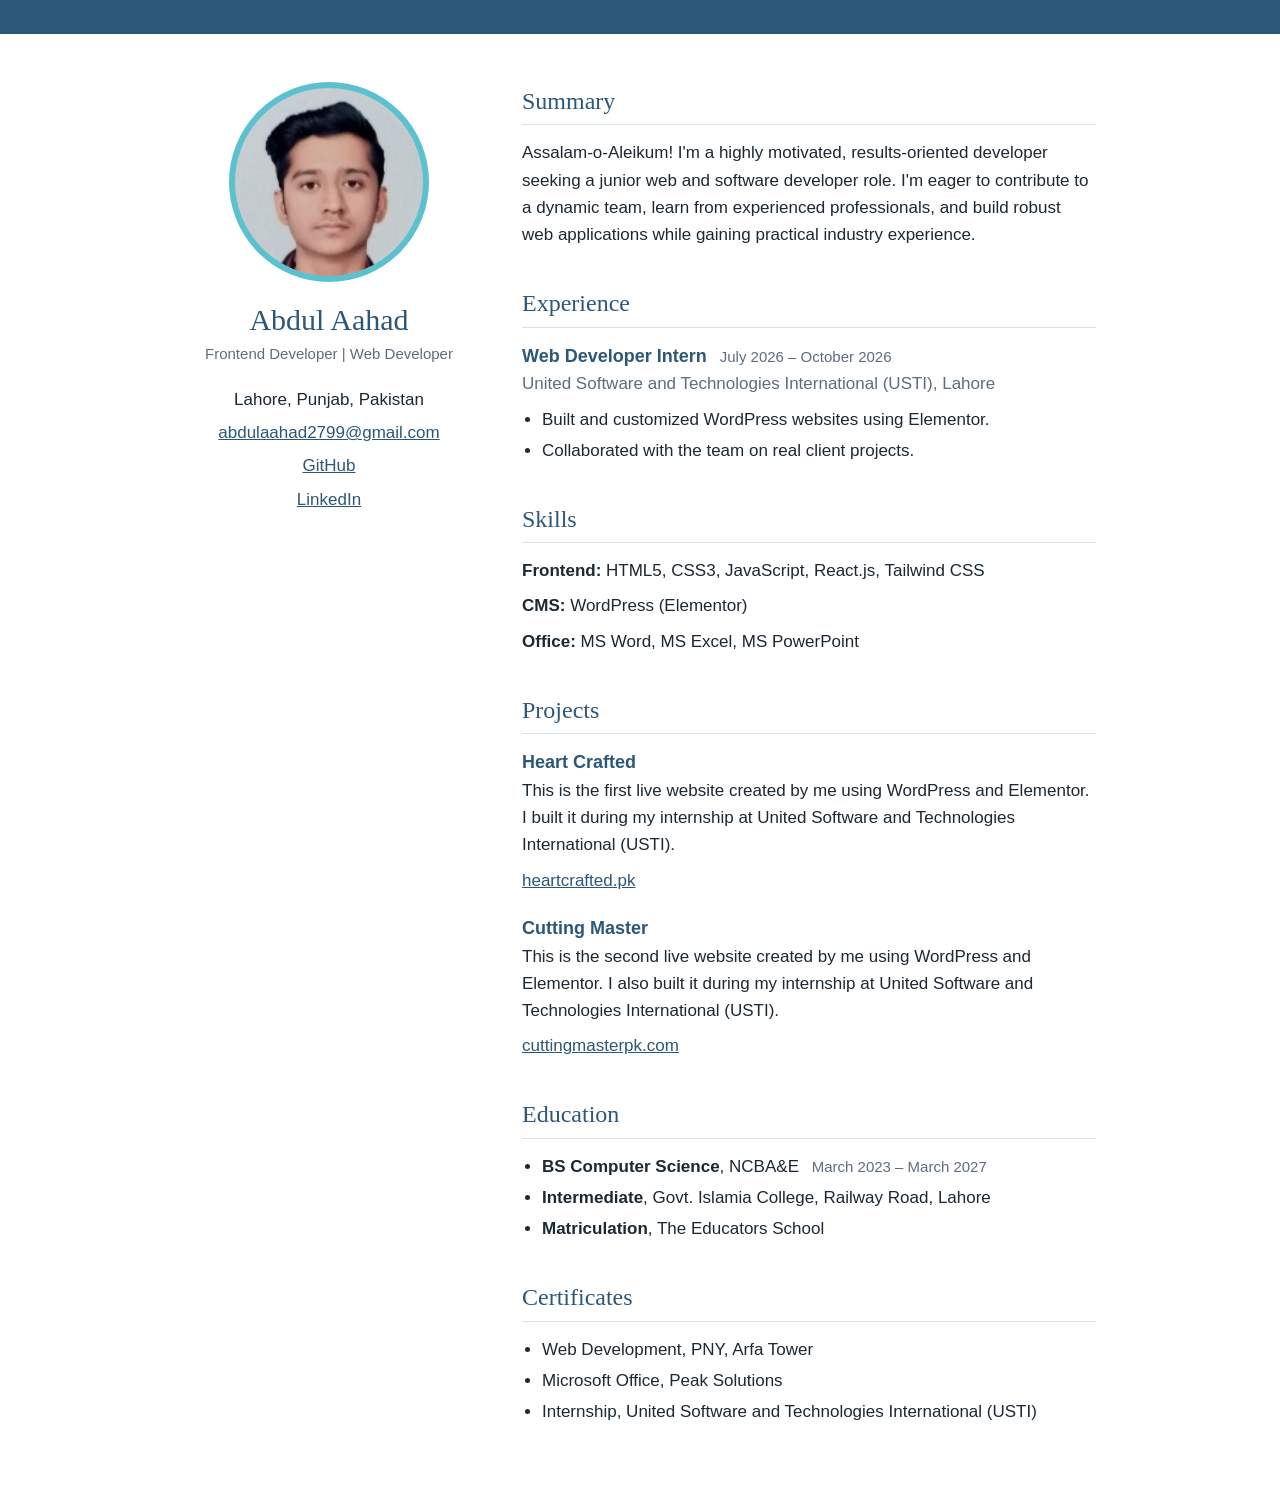
<file: index.html>
<!DOCTYPE html>
<html lang="en">
<head>
  <meta charset="UTF-8">
  <meta name="viewport" content="width=device-width, initial-scale=1">
  <title>Abdul Aahad | Frontend Developer | Web Developer</title>
  <link rel="stylesheet" href="style.css">
</head>
<body>
  <div class="page">

    <aside>
      <div class="photo" role="img" aria-label="Abdul Aahad"></div>
      <h1>Abdul Aahad</h1>
      <p class="role">Frontend Developer | Web Developer</p>
      <ul class="contact">
        <li>Lahore, Punjab, Pakistan</li>
        <li><a href="mailto:abdulaahad2799@gmail.com">abdulaahad2799@gmail.com</a></li>
        <li><a href="https://github.com/abdulaahad456">GitHub</a></li>
        <li><a href="https://www.linkedin.com/in/abdul-aahad-09178242a">LinkedIn</a></li>
      </ul>
    </aside>

    <main>
      <section>
        <h2>Summary</h2>
        <p>
          Assalam-o-Aleikum! I'm a highly motivated, results-oriented developer seeking a
          junior web and software developer role. I'm eager to contribute to a dynamic team,
          learn from experienced professionals, and build robust web applications while
          gaining practical industry experience.
        </p>
      </section>

      <section>
        <h2>Experience</h2>
        <h3>Web Developer Intern <span class="date">July 2026 &ndash; October 2026</span></h3>
        <p class="muted">United Software and Technologies International (USTI), Lahore</p>
        <ul>
          <li>Built and customized WordPress websites using Elementor.</li>
          <li>Collaborated with the team on real client projects.</li>
        </ul>
      </section>

      <section>
        <h2>Skills</h2>
        <p><strong>Frontend:</strong> HTML5, CSS3, JavaScript, React.js, Tailwind CSS</p>
        <p><strong>CMS:</strong> WordPress (Elementor)</p>
        <p><strong>Office:</strong> MS Word, MS Excel, MS PowerPoint</p>
      </section>

      <section>
        <h2>Projects</h2>
        <article>
          <h3>Heart Crafted</h3>
          <p>
            This is the first live website created by me using WordPress and Elementor.
            I built it during my internship at United Software and Technologies International (USTI).
          </p>
          <p><a href="https://heartcrafted.pk/">heartcrafted.pk</a></p>
        </article>
        <article>
          <h3>Cutting Master</h3>
          <p>
            This is the second live website created by me using WordPress and Elementor.
            I also built it during my internship at United Software and Technologies International (USTI).
          </p>
          <p><a href="https://cuttingmasterpk.com/">cuttingmasterpk.com</a></p>
        </article>
      </section>

      <section>
        <h2>Education</h2>
        <ul>
          <li><strong>BS Computer Science</strong>, NCBA&amp;E <span class="date">March 2023 &ndash; March 2027</span></li>
          <li><strong>Intermediate</strong>, Govt. Islamia College, Railway Road, Lahore</li>
          <li><strong>Matriculation</strong>, The Educators School</li>
        </ul>
      </section>

      <section>
        <h2>Certificates</h2>
        <ul>
          <li>Web Development, PNY, Arfa Tower</li>
          <li>Microsoft Office, Peak Solutions</li>
          <li>Internship, United Software and Technologies International (USTI)</li>
        </ul>
      </section>
    </main>

  </div>
</body>
</html>
</file>
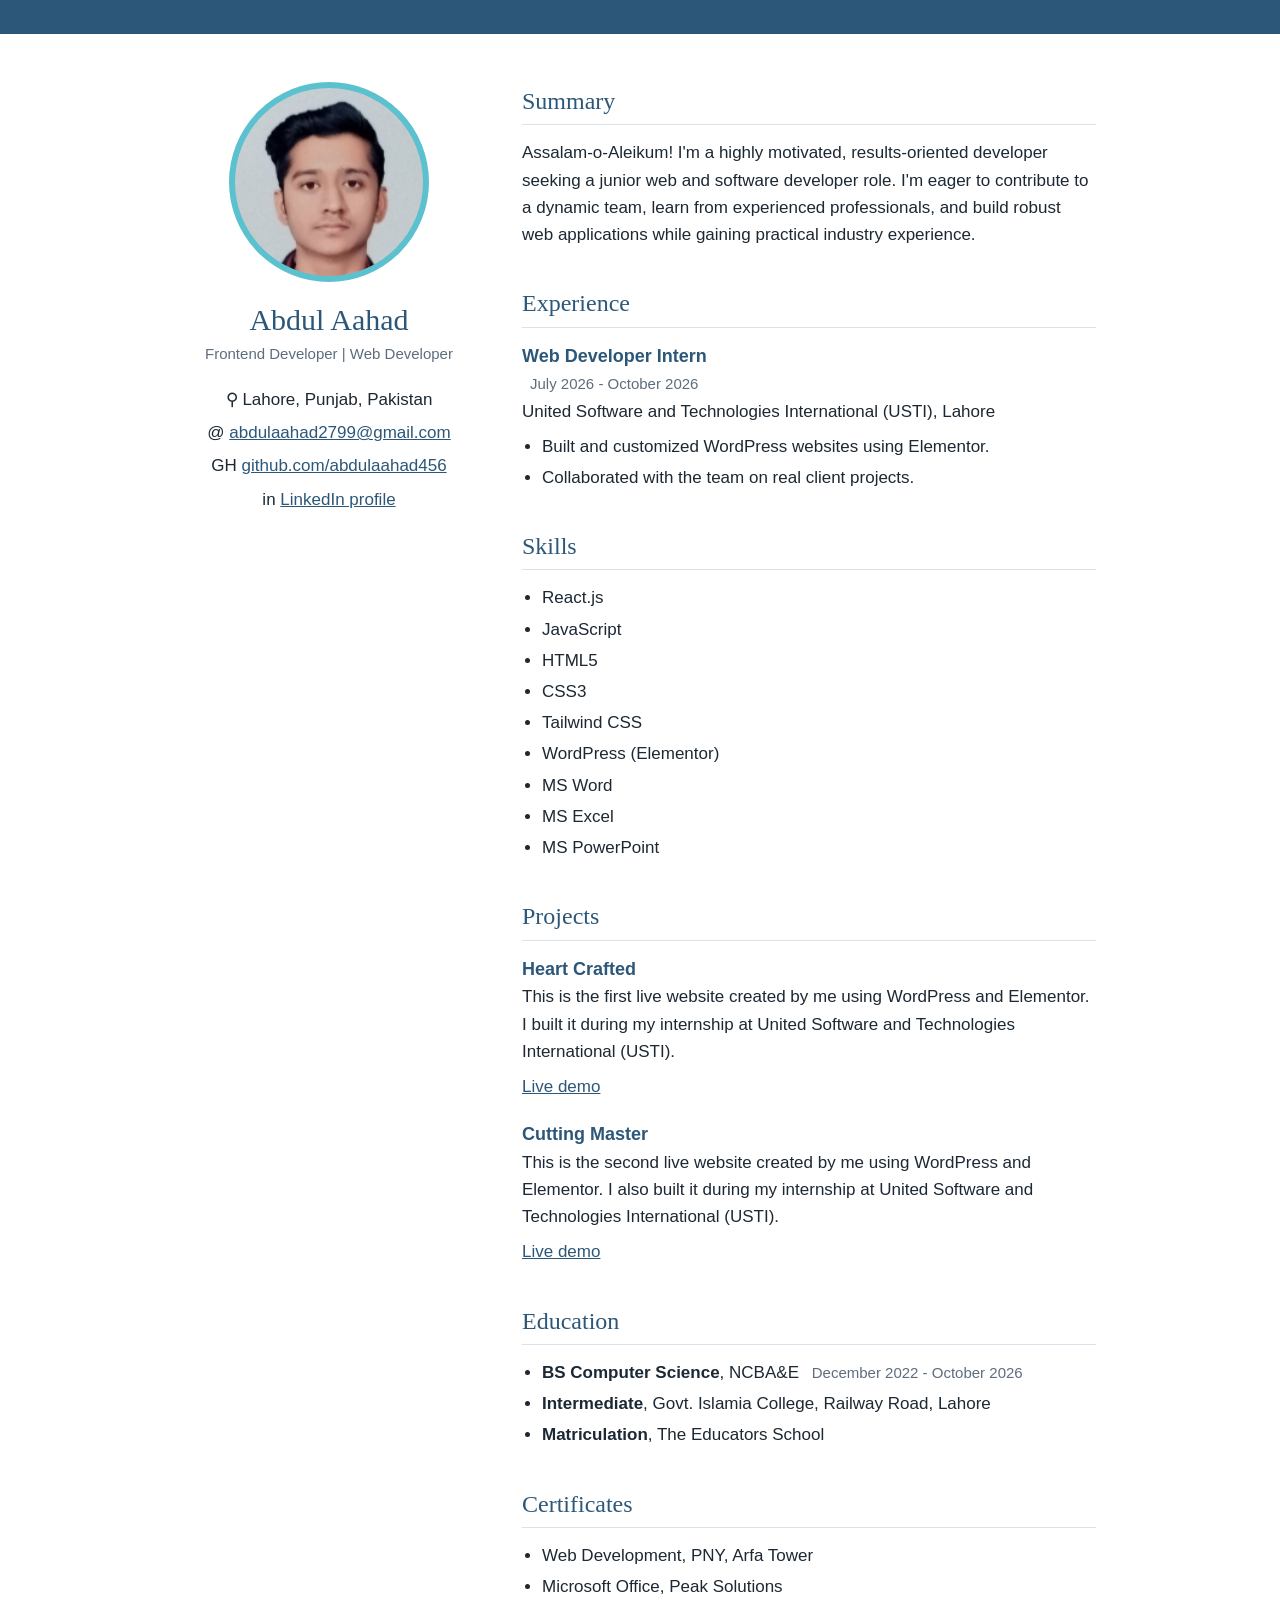
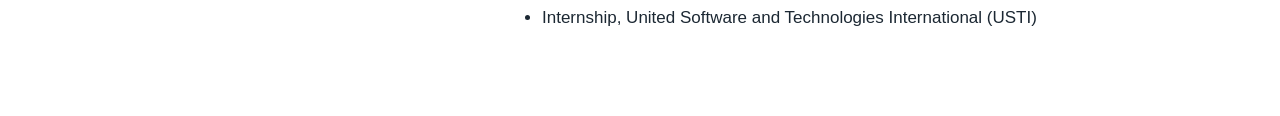
<file: portfolio.html>
<!DOCTYPE html>
<html lang="en">
<head>
  <title>Abdul Aahad | Frontend Developer | Web Developer</title>
  <link rel="stylesheet" href="style.css">
</head>
<body>
  <div class="topbar"></div>

  <div class="page">

    <aside class="sidebar">
      <div class="badge">
        <div class="photo" role="img" aria-label="Portrait of Abdul Aahad"></div>
      </div>
      <h1 class="name">Abdul Aahad</h1>
      <p class="role">Frontend Developer | Web Developer</p>

      <ul class="contact">
        <li>
          <span class="icon" aria-hidden="true">&#9906;</span>
          <span>Lahore, Punjab, Pakistan</span>
        </li>
        <li>
          <span class="icon" aria-hidden="true">@</span>
          <a href="mailto:abdulaahad2799@gmail.com">abdulaahad2799@gmail.com</a>
        </li>
        <li>
          <span class="icon" aria-hidden="true">GH</span>
          <a href="https://github.com/abdulaahad456" target="_blank" rel="noopener">github.com/abdulaahad456</a>
        </li>
        <li>
          <span class="icon" aria-hidden="true">in</span>
          <a href="https://www.linkedin.com/in/abdulaahad-09178242a" target="_blank" rel="noopener">LinkedIn profile</a>
        </li>
      </ul>
    </aside>

    <!-- RIGHT COLUMN -->
    <main class="content">

      <section id="summary">
        <h2>Summary</h2>
        <p>
          Assalam-o-Aleikum! I'm a highly motivated, results-oriented developer seeking a
          junior web and software developer role. I'm eager to contribute to a dynamic team,
          learn from experienced professionals, and build robust web applications while
          gaining practical industry experience.
        </p>
      </section>

      <section id="experience">
        <h2>Experience</h2>
        <article class="card">
          <div class="card-head">
            <h3>Web Developer Intern</h3>
            <span class="date">July 2026 - October 2026</span>
          </div>
          <p class="org">United Software and Technologies International (USTI), Lahore</p>
          <ul>
            <li>Built and customized WordPress websites using Elementor.</li>
            <li>Collaborated with the team on real client projects.</li>
          </ul>
        </article>
      </section>

      <section id="skills">
        <h2>Skills</h2>
        <ul class="chips">
          <li>React.js</li>
          <li>JavaScript</li>
          <li>HTML5</li>
          <li>CSS3</li>
          <li>Tailwind CSS</li>
          <li>WordPress (Elementor)</li>
          <li>MS Word</li>
          <li>MS Excel</li>
          <li>MS PowerPoint</li>
        </ul>
      </section>

      <section id="projects">
        <h2>Projects</h2>
        <div class="grid">
          <!-- Duplicate or edit these cards. Replace the # links with your live demo and GitHub repo. -->
          <article class="card project">
            <h3>Heart Crafted</h3>
            <p>This is the first live website created by me using WordPress and Elementor.
                I built it during my internship at United Software and Technologies International (USTI).
            </p>
            <p class="links"><a href="https://heartcrafted.pk/">Live demo</a></p>
          </article>
          <article class="card project">
            <h3>Cutting Master</h3>
            <p>This is the second live website created by me using WordPress and Elementor.
                I also built it during my internship at United Software and Technologies International (USTI).
            </p>
            <p class="links"><a href="https://cuttingmasterpk.com/">Live demo</a></p>
          </article>
        </div>
      </section>

      <section id="education">
        <h2>Education</h2>
        <ul class="plain">
          <li>
            <strong>BS Computer Science</strong>, NCBA&E
            <span class="date">December 2022 - October 2026</span>
          </li>
          <li><strong>Intermediate</strong>, Govt. Islamia College, Railway Road, Lahore</li>
          <li><strong>Matriculation</strong>, The Educators School</li>
        </ul>
      </section>

      <section id="certificates">
        <h2>Certificates</h2>
        <ul class="plain">
          <li>Web Development, PNY, Arfa Tower</li>
          <li>Microsoft Office, Peak Solutions</li>
          <li>Internship, United Software and Technologies International (USTI)</li>
        </ul>
      </section>

    </main>
  </div>
</body>
</html>
</file>
<file: style.css>
:root {
  --navy: #2c5778;
  --teal: #5cc1ce;
  --tint: #daf2f5;
  --muted: #5d6d7e;
}

* { box-sizing: border-box; }

body {
  margin: 0;
  border-top: 34px solid var(--navy);
  font: 17px/1.6 "Segoe UI", Calibri, Arial, sans-serif;
  color: #1c2833;
}

a { color: var(--navy); }
a:hover { color: #1a8a99; }

.page {
  max-width: 960px;
  margin: 0 auto;
  padding: 48px 24px;
  display: grid;
  grid-template-columns: 290px 1fr;
  gap: 48px;
}

/* left column */
aside { text-align: center; }

.photo {
  width: 200px;
  height: 200px;
  margin: 0 auto 20px;
  border: 6px solid var(--teal);
  border-radius: 50%;
  background: var(--tint) url("Image.jpeg") 50% 14% / 135% auto no-repeat;
}

.role { margin: 4px 0 20px; color: var(--muted); font-size: 15px; }

.contact { margin: 0; padding: 0; list-style: none; }
.contact li { margin-bottom: 6px; }

/* right column */
h1, h2, h3 { margin: 0; color: var(--navy); font-weight: normal; }
h1, h2 { font-family: Georgia, "Times New Roman", serif; }
h1 { font-size: 30px; line-height: 1.2; }
h2 { margin-bottom: 14px; padding-bottom: 4px; border-bottom: 1px solid #d9e2ea; font-size: 24px; }
h3 { font-size: 18px; font-weight: 600; }

section { margin-bottom: 36px; }
article { margin-bottom: 20px; }
p { margin: 0 0 8px; }
ul { margin: 6px 0 0; padding-left: 20px; }
li { margin-bottom: 4px; }

.muted, .date { color: var(--muted); }
.date { margin-left: 8px; font-size: 15px; font-weight: normal; }

@media (max-width: 760px) {
  .page { grid-template-columns: 1fr; gap: 32px; }
}
</file>
